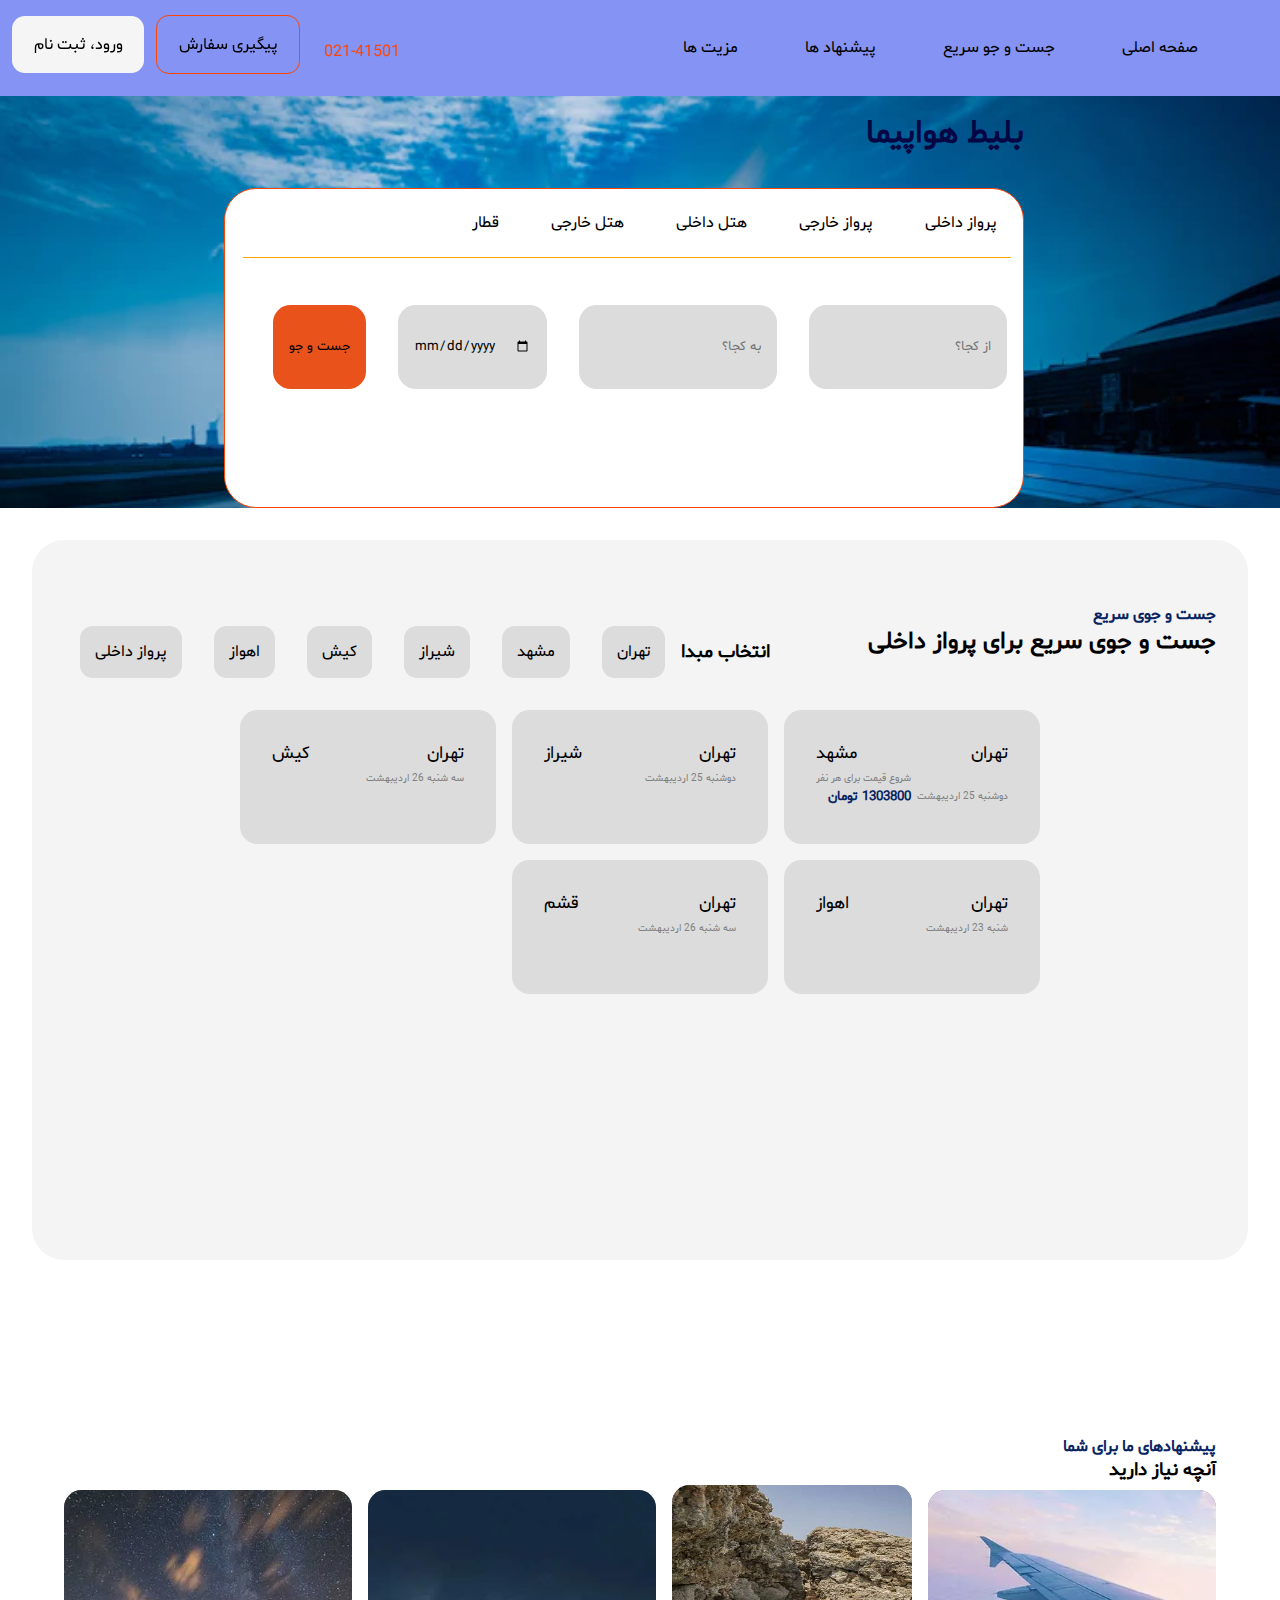
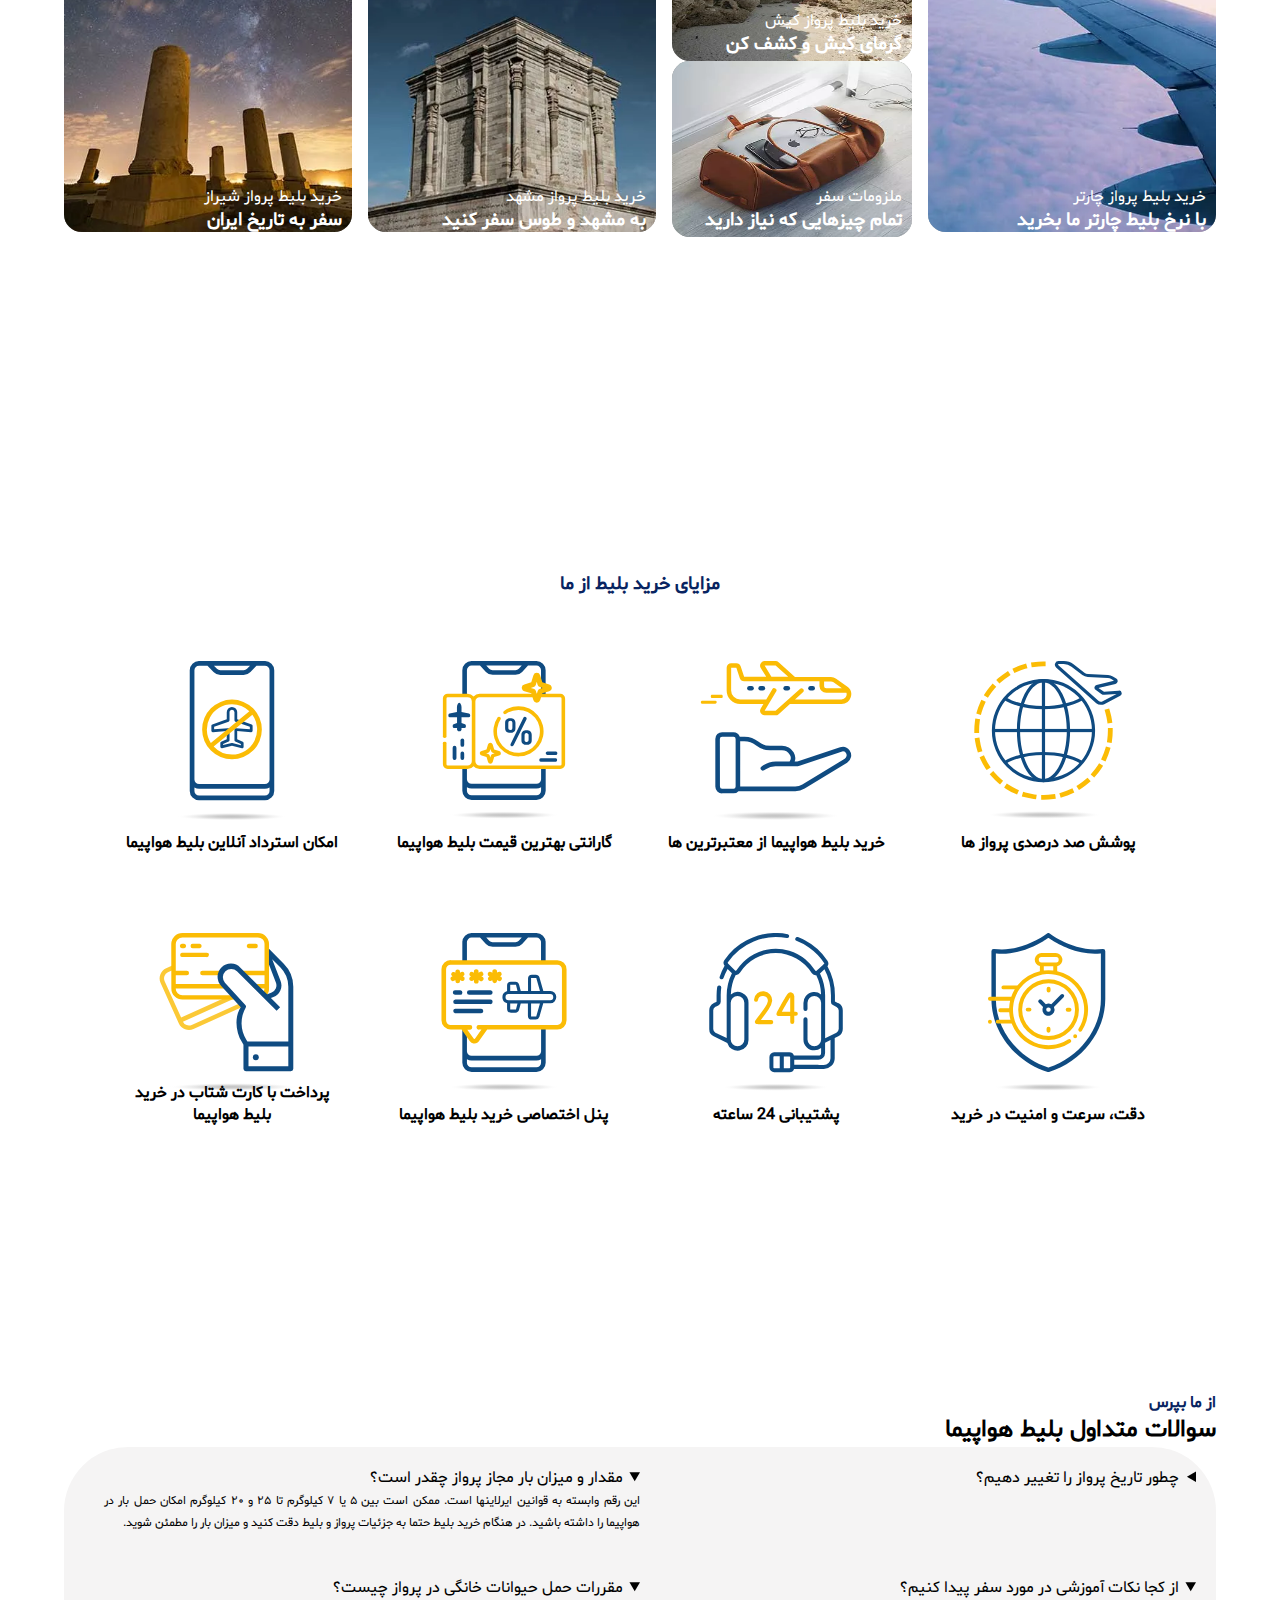
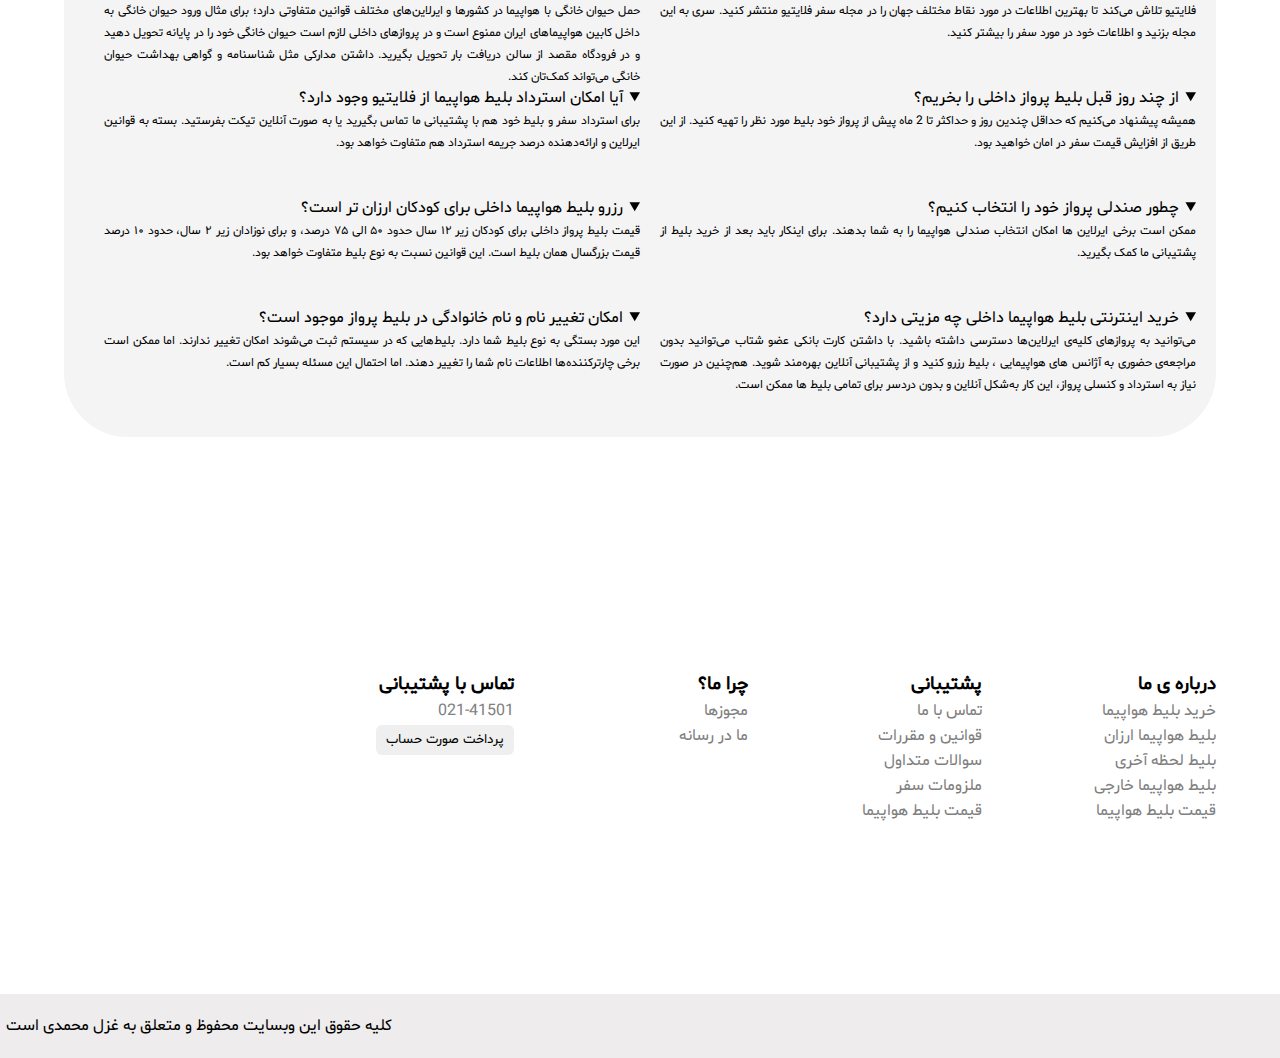
<file: index.html>
<!DOCTYPE html>
<html lang="fa-ir">
<head>
    <meta charset="UTF-8">
    <link rel="stylesheet" href="css/style.css">
    <meta name="viewport" content="width=device-width, initial-scale=1.0">
    <title>خرید بلیط</title>
</head>
<body>
    <header>
        <nav>
            <div class="background">
      <div class="box-menu">
            <div class="container-menu">
                <ul>
                    <li><a href="#">صفحه اصلی</a></li>
                    <li><a href="#Quick-search">جست و جو سریع</a></li>
                    <li><a href="#suggestion">پیشنهاد ها</a></li>
                    <li><a href="#advantage">مزیت ها</a></li>
                </ul>
            </div>
                    </div>
    <div class="form-input">
        <h1>بلیط هواپیما</h1>
        <div class="box-form">
             <div class="box-form-button"> 
                <div class="box-form-button-container">
                    <ul>
                        <div class="box-name-logo">
                            <li><a href="#">پرواز داخلی</a><i class="fab fa-airplan"></i></li></div>
                            <div class="box-name-logo">
                            <li><a href="#">پرواز خارجی</a><i class=""></i></li></div>
                            <div class="box-name-logo">
                            <li><a href="#">هتل داخلی </a><i class=""></i></li></div>
                            <div class="box-name-logo">
                            <li><a href="#"> هتل خارجی</a><i class=""></i></li></div>
                            <div class="box-name-logo">
                            <li><a href="#">قطار</a><i class=""></i></li></div>
                        </div>
                        </ul>  
                </div>
                <div class="line-box">
                </div>
                <div class="box-search">
                    <form action="" class="form-serch" style="font-family: shabnam;">
                        <input type="text" placeholder="از کجا؟" class="input-box-search">
                        <input type="text" placeholder="به کجا؟" class="input-box-search">
                        <input type="date" name="" id="" placeholder="تاریخ رفت"class="input-box-search" >
                        <input type="button" value="جست و جو" class="button-box-search">
                    </form>
                </div>
            </div>
        </div> 
    </div>
</nav>
</div>
    <div class="menu-information">
        <div class="item-login" ><a href="page/login.html" target="_blank">ورود، ثبت نام</a></div>
        <div class="item-peigiri"><a href="#">پیگیری سفارش</a></div>
        <div class="item-phone"><p>021-41501</p></div>
    </div>
    <section id="Quick-search">
        <div class="section-title">
         <h4>جست و جوی سریع</h4>
        </div>
        <div class="section-sub-titel">
           <div class="box-Quick-search-right">
               <h2>جست و جوی سریع برای پرواز داخلی</h2>
           </div>
            <div class="box-Quick-search-left">
               <div class="box-quick-link">
                  <h3>انتخاب مبدا</h3>
             </div>
               <div class="box-quick-link">
                 <a href="#">تهران</a>
             </div>
              <div class="box-quick-link">
              <a href="#">مشهد</a>
            </div>
              <div class="box-quick-link">
              <a href="#">شیراز</a>
             </div>
               <div class="box-quick-link">
             <a href="#">کیش</a>
               </div>
             <div class="box-quick-link">
                <a href="#">اهواز</a></div>
            <div class="box-quick-link">
               <a href="#">پرواز داخلی</a>
            </div>
     </div>
     </div>
     <div class="box-airplan-search">
         <div class="box-airplan-container">
             <div class="box-wrapper">
                 <div class="option-image">
                     <div class="option-image-top">
                         <span class="top-image">تهران</span>
                         <i class="airplanemode_active"></i>
                         <span class="top-image">مشهد</span>
                     </div>
                     <div class="option-image-bottom">
                         <div class="option-image-botoon-right">
                             <span class="text-gray">دوشنبه 25 اردیبهشت</span>
                         </div>
                         <div class="option-image-botoon-left">
                             <span class="text-gray">شروع قیمت برای هر نفر</span>
                             <h5>1303800 تومان</h5>
                         </div>
                     </div>
                 </div>
             </div>
             <div class="box-wrapper">
                 <div class="option-image">
                     <div class="option-image-top">
                         <span class="top-image">تهران</span>
                         <i class="airplanemode_active"></i>
                         <span class="top-image">شیراز</span>
                     </div>
                     <div class="option-image-bottom">
                         <div class="option-image-botoon-right">
                             <span class="text-gray">دوشنبه 25 اردیبهشت</span>
                         </div>
                     </div>
                 </div>
             </div>
             <div class="box-wrapper">
                 <div class="option-image">
                     <div class="option-image-top">
                         <span class="top-image">تهران</span>
                         <i class="airplanemode_active"></i>
                         <span class="top-image">کیش</span>
                     </div>
                     <div class="option-image-bottom">
                         <div class="option-image-botoon-right">
                             <span class="text-gray">سه شنبه 26 اردیبهشت</span>
                         </div>
                     </div>
                 </div>
             </div>
             <div class="box-wrapper">
                 <div class="option-image">
                     <div class="option-image-top">
                         <span class="top-image">تهران</span>
                         <i class="airplanemode_active"></i>
                         <span class="top-image">اهواز</span>
                     </div>
                     <div class="option-image-bottom">
                         <div class="option-image-botoon-right">
                             <span class="text-gray"> شنبه 23 اردیبهشت</span>
                         </div>
                     </div>
                 </div>
             </div>
             <div class="box-wrapper">
                 <div class="option-image">
                     <div class="option-image-top">
                         <span class="top-image">تهران</span>
                         <i class=""></i>
                         <span class="top-image">قشم</span>
                     </div>
                     <div class="option-image-bottom">
                         <div class="option-image-botoon-right">
                             <span class="text-gray">  سه شنبه 26 اردیبهشت</span>
                         </div>
                 </div>
                 </div>
             </div>
         </div>
     </div>
    </section>
             </div>
             <section id="suggestion">
                <div class="section-title">
                    <h4>پیشنهادهای ما برای شما</h4>
                   </div>
                   <div class="section-sub-titel">
                    <h3>آنچه نیاز دارید</h3>
                   </div>
                   <div class="suggestion-box">
                    <div class="seggestion-box-container">
                        <div class="segesstion-box-content">
                        <div class="seggestion-box-image">
                            <img src="image/chart-flight-banner.webp" alt="" class="suggestion-image image1">
                        </div>
                        <div class="seggestion-box-text">
                            <p> خرید بلیط پرواز چارتر </p>
                            <h3>با نرخ بلیط چارتر ما بخرید</h3>
                        </div>
                    </div>
                    <div class="box-seggestion-dubble-image">
                    <div class="segesstion-box-content">
                        <div class="seggestion-box-image">
                            <img src="image/kish-flight-banner.webp" alt="" class="suggestion-image image5">
                        </div>
                        <div class="seggestion-box-text">
                            <p> خرید بلیط پرواز کیش </p>
                            <h3> گرمای کیش و کشف کن </h3>
                        </div>
                    </div>
                    <div class="segesstion-box-content">
                        <div class="seggestion-box-image">
                           <a href="page/travel-essentials.html"><img src="image/travel-essentials-main.webp" alt="" class="suggestion-image image2"></a>
                        </div>
                        <div class="seggestion-box-text">
                            <p>ملزومات سفر </p>
                            <h3>تمام چیزهایی که نیاز دارید</h3>
                        </div>
                    </div>
                </div>
                    <div class="segesstion-box-content">
                        <div class="seggestion-box-image">
                            <img src="image/mashhad-flight-ticket-banner.webp" alt="" class="suggestion-image image3">
                        </div>
                        <div class="seggestion-box-text">
                            <p> خرید بلیط پرواز مشهد </p>
                            <h3>به مشهد و طوس سفر کنید</h3>
                        </div>
                    </div>
                    <div class="segesstion-box-content">
                        <div class="seggestion-box-image">
                            <img src="image/shiraz-flight-ticket-banner.webp" alt="" class="suggestion-image image4">
                        </div>
                        <div class="seggestion-box-text">
                            <p> خرید بلیط پرواز شیراز </p>
                            <h3>سفر به تاریخ ایران</h3>
                        </div>
                    </div>
                    </div>
                   </div>
                </section>
                <section id="advantage">
                    <div class="titel-advatage">
                <h3>مزایای خرید بلیط از ما</h3>
                </div>
                    <div class="advantage-container">
                     <div class="advantage-box">
                        <div class="box-advantage-content">
                        <div class="box-advantage-image">
                            <img src="image/all-flights.svg" alt="" srcset="" class="advantage-image">
                        </div>
                        <div class="box-advantage-text">
                            <h4>پوشش صد درصدی پرواز ها</h4>
                        </div>
                    </div>
                    <div class="box-advantage-content">
                        <div class="box-advantage-image">
                            <img src="image/airlines.svg" alt="" srcset="" class="advantage-image">
                        </div>
                        <div class="box-advantage-text">
                            <h4>خرید بلیط هواپیما از معتبرترین ها</h4>
                        </div>
                    </div>
                    <div class="box-advantage-content">
                        <div class="box-advantage-image">
                            <img src="image/cheap-flights.svg" alt="" class="advantage-image">
                        </div>
                        <div class="box-advantage-text">
                            <h4>گارانتی بهترین قیمت بلیط هواپیما</h4>
                        </div>
                    </div>
                    <div class="box-advantage-content">
                        <div class="box-advantage-image">
                            <img src="image/online-refund.svg" alt="" class="advantage-image">
                        </div>
                        <div class="box-advantage-text">
                            <h4>امکان استرداد آنلاین بلیط هواپیما</h4>
                        </div>
                    </div>
                    <div class="box-advantage-content">
                        <div class="box-advantage-image">
                            <img src="image/secyrity-speed.svg" alt=""  class="advantage-image">
                        </div>
                        <div class="box-advantage-text">
                            <h4>دقت، سرعت و امنیت در خرید </h4>
                        </div>
                    </div>
                    <div class="box-advantage-content">
                        <div class="box-advantage-image">
                            <img src="image/support-team.svg" alt=""  class="advantage-image">
                        </div>
                        <div class="box-advantage-text">
                            <h4>پشتیبانی 24 ساعته </h4>
                        </div>
                    </div>
                        <div class="box-advantage-content">
                        <div class="box-advantage-image">
                            <img src="image/ticket.svg" alt=""  class="advantage-image">
                        </div>
                        <div class="box-advantage-text">
                            <h4>پنل اختصاصی خرید بلیط هواپیما</h4>
                        </div>
                        </div>
                        <div class="box-advantage-content">
                        <div class="box-advantage-image">
                            <img src="image/credit-card.svg" alt="" class="advantage-image">
                        </div>
                        <div class="box-advantage-text">
                            <h4> پرداخت با کارت شتاب در خرید بلیط هواپیما</h4>
                        </div>
                        </div>
                     </div>
                    </div>
                 </section>
                 <section id="ask">
                    <div class="section-title">
                        <h4>از ما بپرس</h4>
                       </div>
                       <div class="section-sub-titel">
                          <div class="box-Quick-search-right">
                              <h2>سوالات متداول بلیط هواپیما</h2>
                          </div>
                       </div>
                       <div class="box-section-ask">
                        <div class="content-box-ask">
                            <div class="box-ask">
                                <details> <summary>چطور تاریخ پرواز را تغییر دهیم؟</summary>
                                    <span>برای تغییر تاریخ بلیط سفر خود واحد حساب کاربری در فلایتیو شوید و با انتخاب بلیط مورد نظر، از پشتیبانی ۲۴ ساعته فلایتیو کمک بگیرید.</span></details>
                        
                    </div>
                    <div class="box-ask">
                        <details open>
                            <summary>مقدار و میزان بار مجاز پرواز چقدر است؟</summary>
                        <span>این رقم وابسته به قوانین ایرلاینها است. ممکن است بین ۵ یا ۷ کیلوگرم تا ۲۵ و ۲۰ کیلوگرم امکان حمل بار در هواپیما را داشته باشید. در هنگام خرید بلیط حتما به جزئیات پرواز و بلیط دقت کنید و میزان بار را مطمئن شوید.</span>               
                        </details>
                            
                       </div>
                       <div class="box-ask">
                        <details open>
                        <summary>از کجا نکات آموزشی در مورد سفر پیدا کنیم؟
                        </summary>
                       <span>فلایتیو تلاش می‌کند تا بهترین اطلاعات در مورد نقاط مختلف جهان را در مجله‌ سفر فلایتیو منتشر کنید. سری به این مجله بزنید و اطلاعات خود در مورد سفر را بیشتر کنید.</span>
                      </div>
                    </details>
                      <div class="box-ask">
                        <details open>
                        <summary>مقررات حمل حیوانات خانگی در پرواز چیست؟
                        </summary>
                 <span>حمل حیوان خانگی با هواپیما در کشورها و ایرلاین‌های مختلف قوانین متفاوتی دارد؛ برای مثال ورود حیوان خانگی به داخل کابین هواپیماهای ایران ممنوع است و در پروازهای داخلی لازم است حیوان خانگی خود را در پایانه تحویل دهید و در فرودگاه مقصد از سالن دریافت بار تحویل بگیرید. داشتن مدارکی مثل شناسنامه و گواهی بهداشت حیوان خانگی می‌تواند کمک‌تان کند.</span>
                      </div>
                    </details>
                 <div class="box-ask" >
                    <details open>
                    <summary>از چند روز قبل بلیط پرواز داخلی را بخریم؟</summary>
             <span>همیشه پیشنهاد می‌کنیم که حداقل چندین روز و حداکثر تا 2 ماه پیش از پرواز خود بلیط مورد نظر را تهیه کنید. از این طریق از افزایش قیمت سفر در امان خواهید بود.</span>
            </details>
            </div>
             <div class="box-ask">
                <details open>
                <summary>آیا امکان استرداد بلیط هواپیما از فلایتیو وجود دارد؟
                </summary>
         <span>برای استرداد سفر و بلیط خود هم با پشتیبانی ما تماس بگیرید یا به صورت آنلاین تیکت بفرستید. بسته به قوانین ایرلاین و ارائه‌دهنده درصد جریمه استرداد هم متفاوت خواهد بود.</span>
        </details>     
        </div>
         <div class="box-ask">
            <details open> 
                <summary>چطور صندلی پرواز خود را انتخاب کنیم؟
                </summary>
         <span>ممکن است برخی ایرلاین ها امکان انتخاب صندلی هواپیما را به شما بدهند. برای اینکار باید بعد از خرید بلیط از پشتیبانی ما کمک بگیرید.</span>
             </div>
            </details>
            
     <div class="box-ask">
        <details open>
            <summary>رزرو بلیط هواپیما داخلی برای کودکان ارزان تر است؟</summary>
 <span>قیمت بلیط پرواز داخلی برای کودکان زیر ۱۲ سال حدود ۵۰ الی ۷۵ درصد، و برای نوزادان زیر ۲ سال، حدود ۱۰ درصد قیمت بزرگسال همان بلیط است. این قوانین نسبت به نوع بلیط متفاوت خواهد بود.</span>
     </div>
        </details>
        
 <div class="box-ask">
    <details open>
        <summary>خرید اینترنتی بلیط هواپیما داخلی چه مزیتی دارد؟
        </summary>
    <span>می‌توانید به پروازهای کلیه‌ی ایرلاین‌ها دسترسی داشته باشید. با داشتن کارت بانکی عضو شتاب می‌توانید بدون مراجعه‌ی حضوری به آژانس های هواپیمایی ، بلیط رزرو کنید و از پشتیبانی آنلاین بهره‌مند شوید. هم‌چنین در صورت نیاز به استرداد و کنسلی پرواز، این کار به‌شکل آنلاین و بدون دردسر برای تمامی بلیط ها ممکن است.</span>
     </div>
    </details>
<div class="box-ask">
    <details open> 
    <summary>امکان تغییر نام و نام خانوادگی در بلیط پرواز موجود است؟
    </summary>
<span>این مورد بستگی به نوع بلیط شما دارد. بلیط‌هایی که در سیستم ثبت می‌شوند امکان تغییر ندارند. اما ممکن است برخی چارتر‌کننده‌ها اطلاعات نام شما را تغییر دهند. اما احتمال این مسئله بسیار کم است.</span> 
</details>
</div>


  </div>
                       </div>
                 </section>
                 <footer id="footer">
                    <div class="footer-box">
                        <div class="box-container-footer">
                            <div class="box-content-footer">
                            <ul>
                           <li> <h3>درباره ی ما</h3></li>
                         <li><a href="#">خرید بلیط هواپیما</a></li>
                        <li><a href="#">بلیط هواپیما ارزان  </a></li> 
                          <li><a href="#">  بلیط لحظه آخری</a></li>
                         <li><a href="#"> بلیط هواپیما خارجی  </a></li>
                         <li><a href="#"> قیمت بلیط هواپیما </a></li>
                        </ul>
                        </div>
                        <div class="box-content-footer">
                            <ul>
                            <li><h3> پشتیبانی </h3></li>
                          <li><a href="#"> تماس با ما</a></li>
                         <li> <a href="#"> قوانین و مقررات  </a></li>
                          <li><a href="#"> سوالات متداول </a></li>
                          <li><a href="#"> ملزومات سفر</a></li>
                         <li><a href="#"> قیمت بلیط هواپیما </a></li>
                        </ul>
                        </div>
                        <div class="box-content-footer">
                            <ul>
                           <li><h3> چرا ما؟ </h3></li>
                         <li><a href="#">مجوزها</a></li>
                         <li><a href="#">ما در رسانه</a></li> 
                        </ul>
                    </div>
                    <div class="box-content-footer">
                        <ul>
                      <li><h3>تماس با پشتیبانی </h3></li>
                     <li><a href="#">021-41501</a></li>
                      <li><a href="#"><input type="submit" value="پرداخت صورت حساب"></a></li>
                    </ul>
                    </div>
                    </div>
                 </footer>
                 <div class="copy-right">
                    <p>کلیه حقوق این وبسایت محفوظ و متعلق به غزل محمدی است </p>
                 </div>
</body>
</html>
</file>
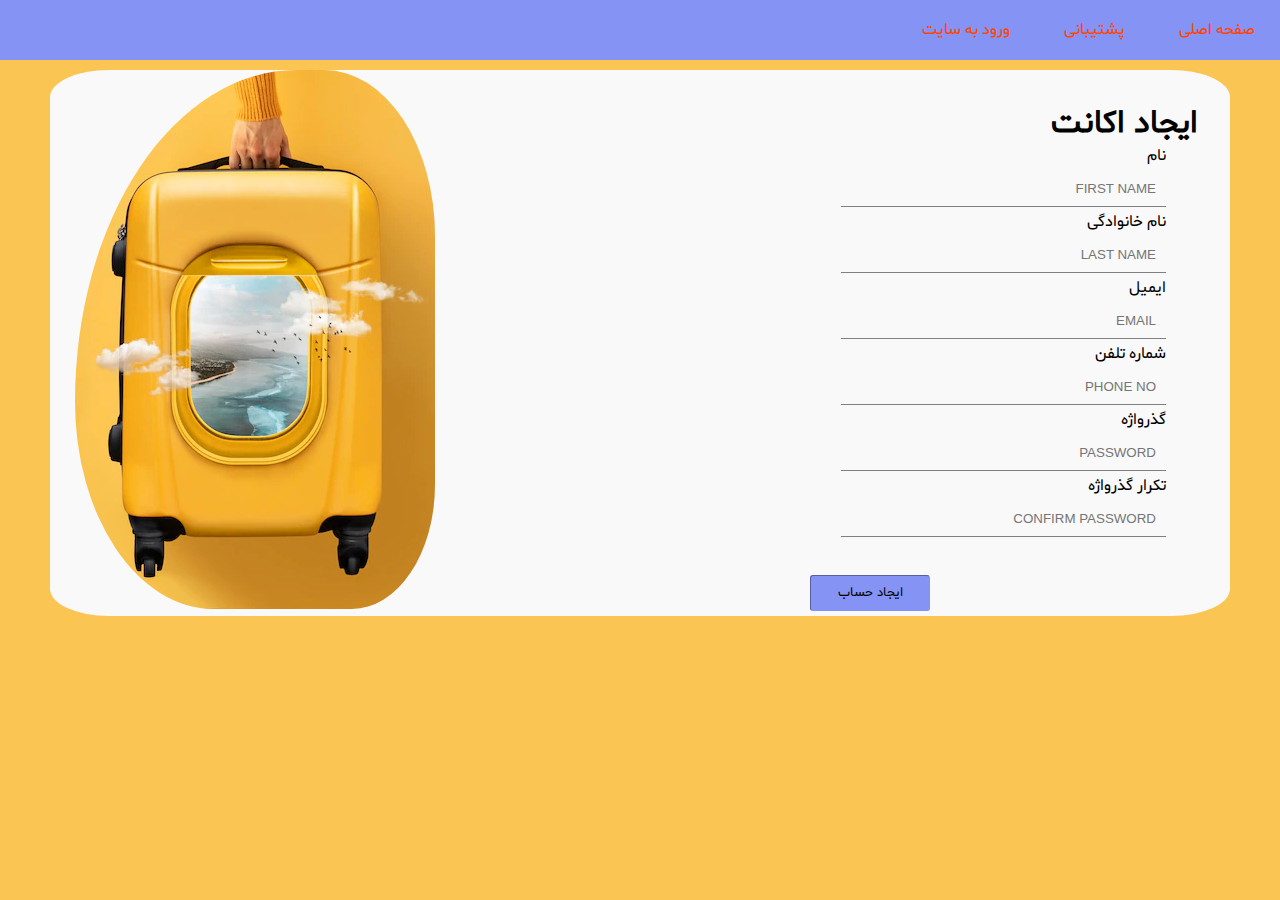
<file: page/create-accunt.html>
<!DOCTYPE html>
<html lang="en">
<head>
    <meta charset="UTF-8">
    <meta http-equiv="X-UA-Compatible" content="IE=edge">
    <meta name="viewport" content="width=device-width, initial-scale=1.0">
    <link rel="stylesheet" href="../css/creat-accunt.css">
    <script type="text/javascript" src="../css/java.js"></script>
    <title>ایجاد حساب کاربری</title>
</head>
<body>
    <header>
        <nav id="navigation">
             <ul>
                <li><a href="../index.html">صفحه اصلی</a></li>
                <li><a href="#">پشتیبانی</a></li>
                <li><a href="../page/login.html">ورود به سایت</a></li>
             </ul>
        </nav>
    </header>
        <section class="container">
            <h1>ایجاد اکانت</h1>
           <div class="box-create">
          
            <form action="#" class="flex-input">
            <label for="name">نام</label>
             <input type="text" id="name" placeholder="FIRST NAME">
             <label for="L-name">نام خانوادگی</label>
             <input type="text" name="" id=" L-name" placeholder="LAST NAME">
             <label for="email">ایمیل</label>
             <input type="email" name="" id="email" placeholder="EMAIL">
             <label for="phone">شماره تلفن</label>
             <input type="text" name="" id="phone" placeholder="PHONE NO">
             <label for="pass">گذرواژه</label>
             <input type="password" name="" id="pass" placeholder="PASSWORD">
             <label for="password">تکرار گذرواژه</label>
             <input type="password" name="" id="password" placeholder="CONFIRM PASSWORD">
            
            </form>
            <button type="submit" value="" onclick="check()">ایجاد حساب</button>
           </div>
           <div class="box-image">
            <img src="../image/beautiful-collage-travel-concept_23-2149232169.webp" alt="">
           </div>
        </section>
    <script src="../css/java.js"></script>
</body>
</html>
</file>
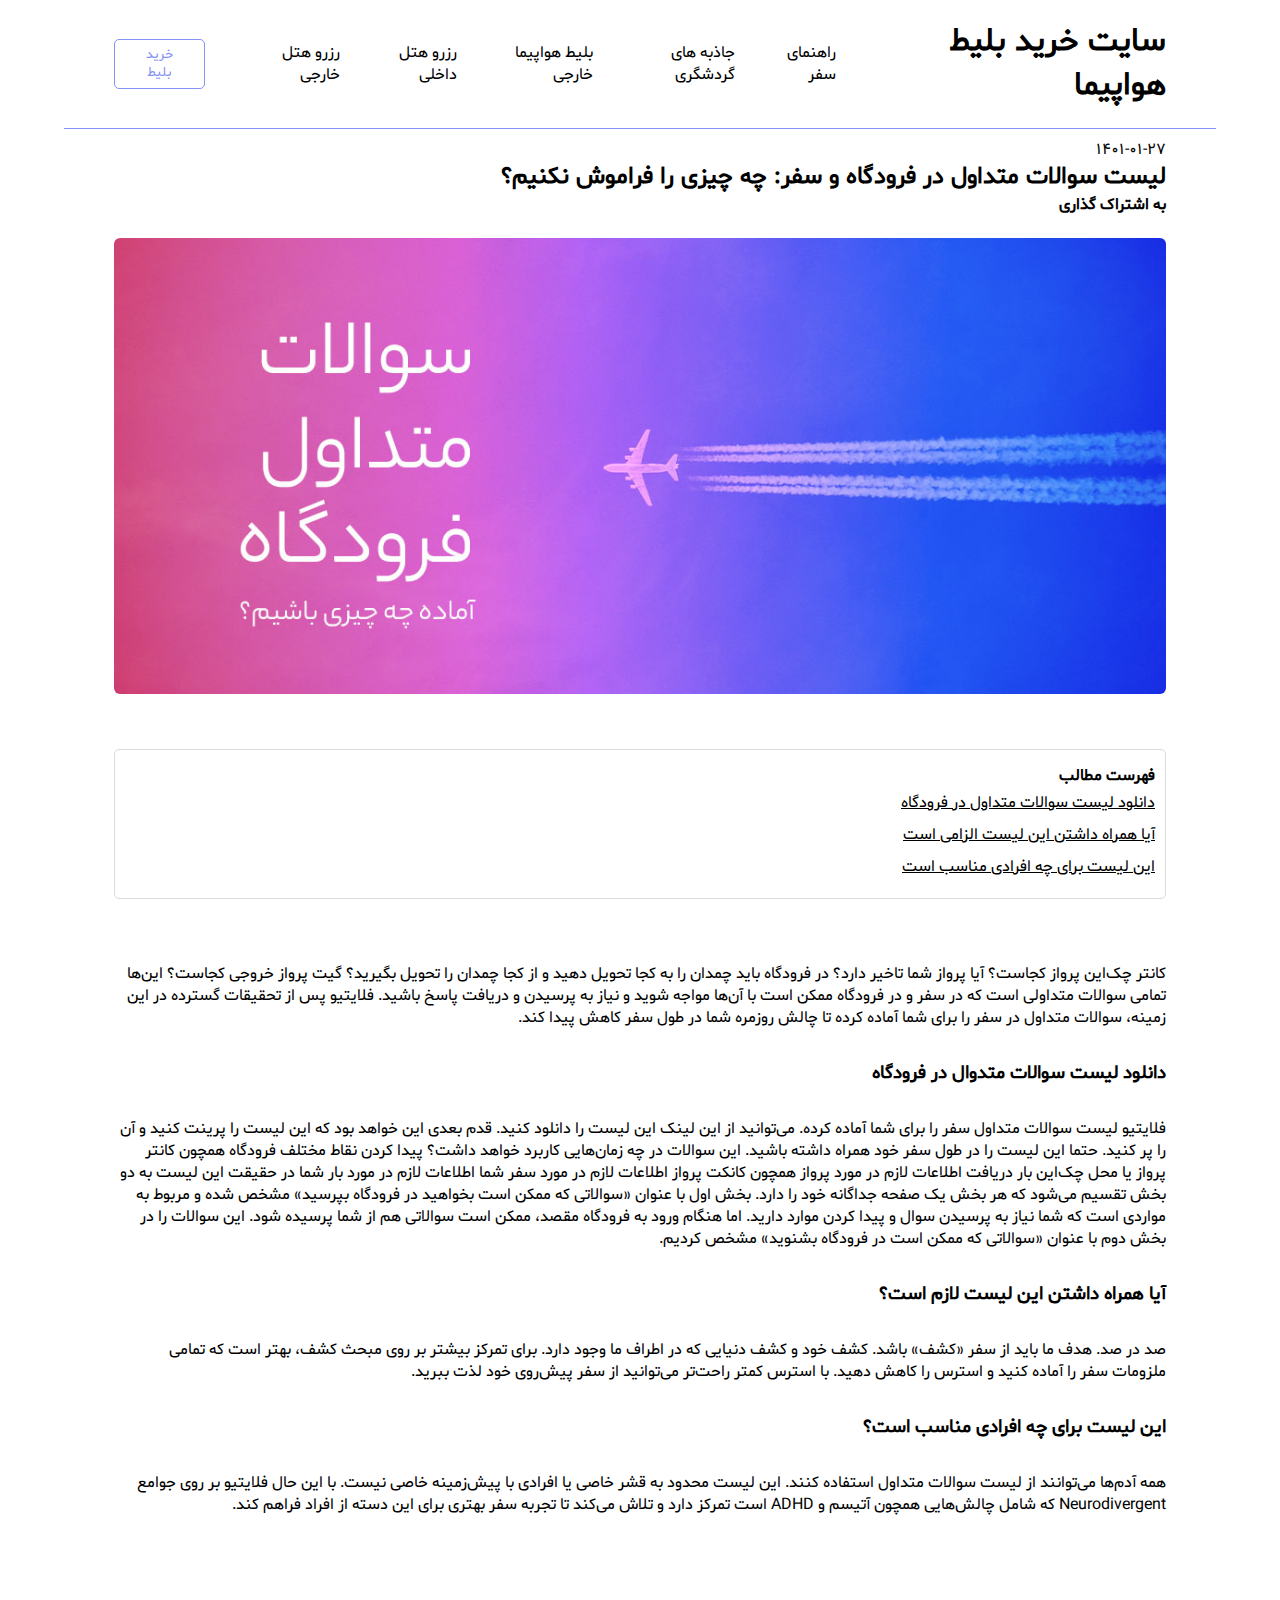
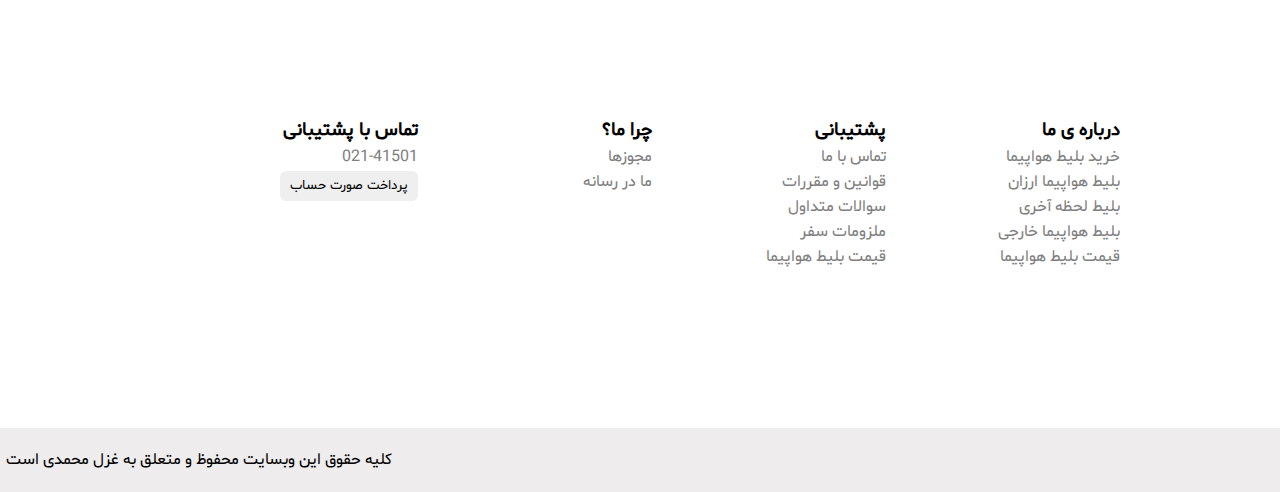
<file: page/frequent-question-in-airport-list.html>
<!DOCTYPE html>
<html lang="en">
<head>
    <title>لیست سوالات متداول در فرودگاه</title>
    <link rel="stylesheet" href="../css/frequent-question-in-airport-list.css">
    <!-- <script
     src="https://kit.fontawesome.com/6c1bd69c45.js"
    crossorigin="anonymous"
  ></script>  -->
</head>
<body>
    <header>
        <nav>
            <h1>سایت خرید بلیط هواپیما</h1>
            <ul>
                <li><a href="#">راهنمای سفر</a></li>
                <li><a href="#">جاذبه های گردشگری</a></li>
                <li><a href="#">بلیط هواپیما خارجی</a></li>
                <li><a href="#"> رزرو هتل داخلی </a></li>
                <li><a href="#">رزرو هتل خارجی</a></li>
            </ul>
            <button type="submit">خرید بلیط</button>
        </nav>
    </header>
    <section>
        <p>۱۴۰۱-۰۱-۲۷</p>
        <h2>لیست سوالات متداول در فرودگاه و سفر: چه چیزی را فراموش نکنیم؟</h2>
        <h4>به اشتراک گذاری</h4>
        <div class="icon">
            <ul>
                <li><a href="#"><i class="fa fa-instagram"></i></a></li>
                <li><a href="#"><i class="fa fa-telegram"></i></a></li>
                <li><a href="#"><i class="fa fa-linkedin"></i></a></li>
                <li><a href="#"><i class="fa fa-facebook"></i></a></li>
            </ul>
        </div>
        <img src="../image/airport-faq-blog.jpg" alt="">
        <div class="box-one">
        <h4>فهرست مطالب</h4>
        <ul>
            <li><a href="">دانلود لیست سوالات متداول در فرودگاه</a></li>
            <li><a href="">آیا همراه داشتن این لیست الزامی است</a></li>
            <li><a href="">این لیست برای چه افرادی مناسب است</a></li>
        </ul>
    </div>
    <span>
        کانتر چک‌این پرواز کجاست؟ آیا پرواز شما تاخیر دارد؟ در فرودگاه باید چمدان را به کجا تحویل دهید و از کجا چمدان را تحویل بگیرید؟ گیت پرواز خروجی کجاست؟ این‌ها تمامی سوالات متداولی است که در سفر و در فرودگاه ممکن است با آن‌ها مواجه شوید و نیاز به پرسیدن و دریافت پاسخ باشید. فلایتیو پس از تحقیقات گسترده در این زمینه، سوالات متداول در سفر را برای شما آماده کرده تا چالش روزمره شما در طول سفر کاهش پیدا کند.
    </span>
    <h3>دانلود لیست سوالات متدوال در فرودگاه</h3>
    <span>فلایتیو لیست سوالات متداول سفر را برای شما آماده کرده. می‌توانید از این لینک این لیست را دانلود کنید. قدم بعدی این خواهد بود که این لیست را پرینت کنید و آن را پر کنید. حتما این لیست را در طول سفر خود همراه داشته باشید. این سوالات در چه زمان‌هایی کاربرد خواهد داشت؟

        پیدا کردن نقاط مختلف فرودگاه همچون کانتر پرواز یا محل چک‌این بار
        دریافت اطلاعات لازم در مورد پرواز همچون کانکت پرواز
        اطلاعات لازم در مورد سفر شما
        اطلاعات لازم در مورد بار شما
        در حقیقت این لیست به دو بخش تقسیم می‌شود که هر بخش یک صفحه جداگانه خود را دارد. بخش اول با عنوان «سوالاتی که ممکن است بخواهید در فرودگاه بپرسید» مشخص شده و مربوط به مواردی است که شما نیاز به پرسیدن سوال و پیدا کردن موارد دارید. اما هنگام ورود به فرودگاه مقصد، ممکن است سوالاتی هم از شما پرسیده شود. این سوالات را در بخش دوم با عنوان «سوالاتی که ممکن است در فرودگاه بشنوید» مشخص کردیم.</span>
        <h3>آیا همراه داشتن این لیست لازم است؟</h3>
        <span>صد در صد. هدف ما باید از سفر «کشف» باشد. کشف خود و کشف دنیایی که در اطراف ما وجود دارد. برای تمرکز بیشتر بر روی مبحث کشف، بهتر است که تمامی ملزومات سفر را آماده کنید و استرس را کاهش دهید. با استرس کمتر راحت‌تر می‌توانید از سفر پیش‌روی خود لذت ببرید.</span>
        <h3>این لیست برای چه افرادی مناسب است؟</h3>
        <span>همه آدم‌ها می‌توانند از لیست سوالات متداول استفاده کنند. این لیست محدود به قشر خاصی یا افرادی با پیش‌زمینه خاصی نیست. با این حال فلایتیو بر روی جوامع Neurodivergent که شامل چالش‌هایی همچون آتیسم و ADHD است تمرکز دارد و تلاش می‌کند تا تجربه سفر بهتری برای این دسته از افراد فراهم کند.</span>
    </section>
    <footer id="footer">
        <div class="footer-box">
            <div class="box-container-footer">
                <div class="box-content-footer">
                <ul>
               <li> <h3>درباره ی ما</h3></li>
             <li><a href="#">خرید بلیط هواپیما</a></li>
            <li><a href="#">بلیط هواپیما ارزان  </a></li> 
              <li><a href="#">  بلیط لحظه آخری</a></li>
             <li><a href="#"> بلیط هواپیما خارجی  </a></li>
             <li><a href="#"> قیمت بلیط هواپیما </a></li>
            </ul>
            </div>
            <div class="box-content-footer">
                <ul>
                <li><h3> پشتیبانی </h3></li>
              <li><a href="#"> تماس با ما</a></li>
             <li> <a href="#"> قوانین و مقررات  </a></li>
              <li><a href="#"> سوالات متداول </a></li>
              <li><a href="#"> ملزومات سفر</a></li>
             <li><a href="#"> قیمت بلیط هواپیما </a></li>
            </ul>
            </div>
            <div class="box-content-footer">
                <ul>
               <li><h3> چرا ما؟ </h3></li>
             <li><a href="#">مجوزها</a></li>
             <li><a href="#">ما در رسانه</a></li> 
            </ul>
        </div>
        <div class="box-content-footer">
            <ul>
          <li><h3>تماس با پشتیبانی </h3></li>
         <li><a href="#">021-41501</a></li>
          <li><a href="#"><input type="submit" value="پرداخت صورت حساب"></a></li>
        </ul>
        </div>
        </div>
     </footer>
     <div class="copy-right">
        <p>کلیه حقوق این وبسایت محفوظ و متعلق به غزل محمدی است </p>
     </div>
</body>
</html>
</file>
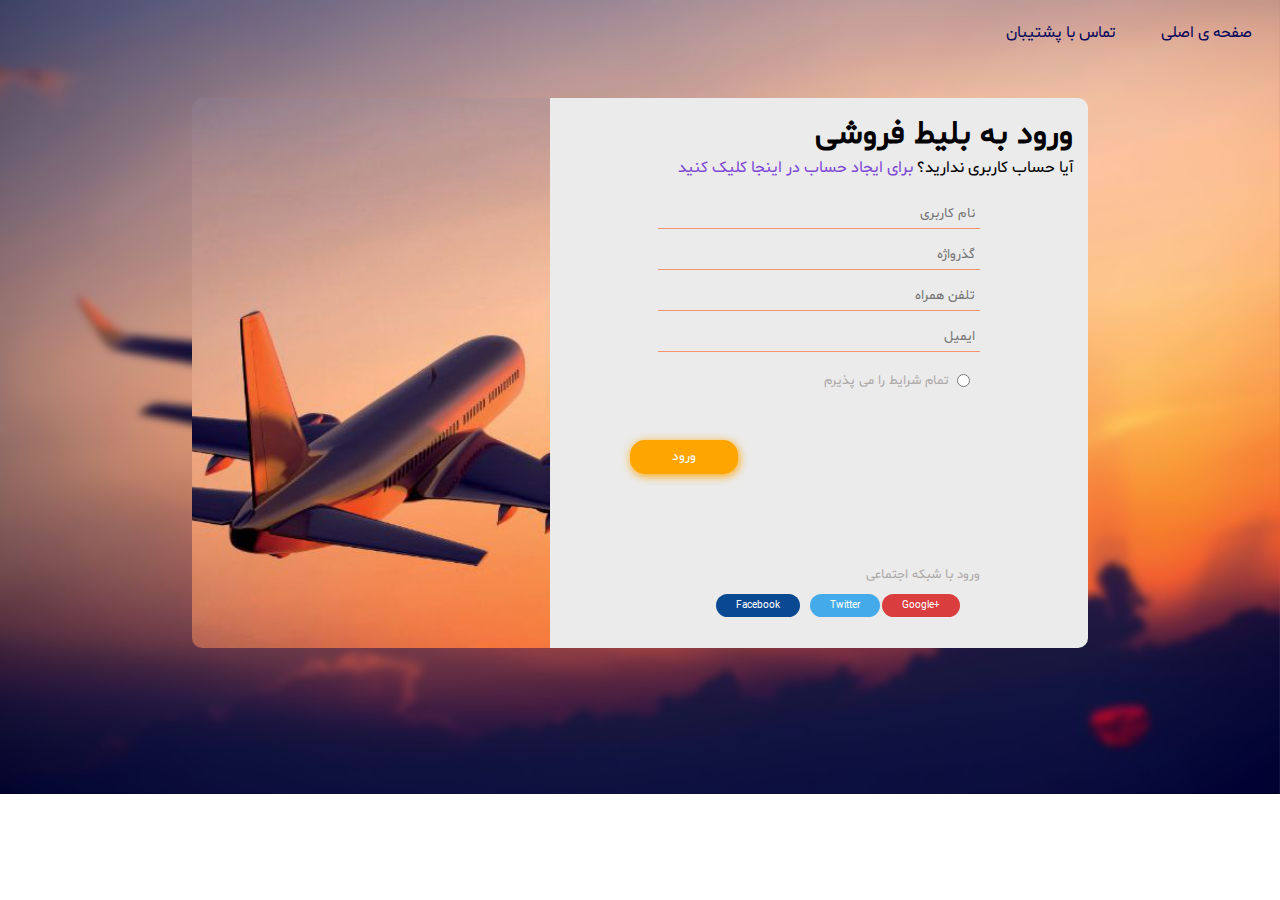
<file: page/login.html>
<!DOCTYPE html>
<html lang="en">
<head>
    <title>ورود به سایت/ثبت نام</title>
    <link rel="stylesheet" href="../css/style-login.css">
</head>
<body>
    <!-- header-login -->
   <header>
    <nav>
        <div class="box">
        <ul>
            <li><a href="../index.html">صفحه ی اصلی</a></li>
            <li><a href="#">تماس با پشتیبان</a></li>
        </ul>
    </div>
    </nav>
   </header>
<!-- body login -->
   <section class= "container-main">
    <div class="box-login">
        <div class="box-content">
            <!-- divistion text -->
            <div class="box-top-content">
            <h1>ورود به بلیط فروشی </h1>
            <span>آیا حساب کاربری ندارید؟ <a href="create-accunt.html" target="_blank">برای ایجاد حساب در اینجا کلیک کنید</a></span>
        </div>
        <!-- divition-login -->
    <div class="box-botton-content">
        <form action="#" method="post" class="form-login">
            <input type="text" name="user-name" id="name" placeholder="نام کاربری">
            <input type="password" name="" id="pass" placeholder="گذرواژه">
            <input type="text" name="phone" id="phone" placeholder="تلفن همراه">
            <input type="email" id="email" placeholder="ایمیل">
        </form>
        <form class="form-radio">
            <input type="radio" name="gender" id="terms">
            <label for="terms">تمام شرایط را می پذیرم</label>
        </form>
        <button type="submit" class="btn-sub"><a href="#">ورود</a></button>
    </div>
    <div class="box-login-bottem">
        <div class="box-login-bottem-text">
        <span>ورود با شبکه اجتماعی</span>
       <div class="box-social">

               <div class="icon-box">
                <button class="btn-icon red">
                <a href="https://www.Google.com">+Google</a>
                <!-- <img src="../image/G+.jpg" alt=""> -->
                </button>
               </div>


                <div class="icon-box">
                    <button class="btn-icon blue">
                    <a href="https://www.twitter.com">Twitter</a>
                    </button>
                </div>

               <div class="icon-box">
                <button class="btn-icon dark-blue">
                <a href="https://www.facebook.com">Facebook</a>
                </button>
             </div>
           </div>
        </div>
    </div>
    </div>
    </div>
    </div>
    </div>
    <!-- divistion image -->
    <div class="box-image-login">
        <!-- <h1>Hello Travel</h1> -->
    </div>
   
</div>

   </section>
</body>
</html>
</file>
<file: css/style.css>
html{
    box-sizing: border-box;
    scroll-behavior: smooth;
}
body{
    font-family: "shabnam",tahoma;
    /* direction: rtl; */
}
*{
    padding: 0;
    margin: 0;
    box-sizing: border-box;
}

@font-face {
    font-family: shabnam;
    src: url("../font/Shabnam-Bold.eot");
    src: url("../font/Shabnam.eot");
    src: url("../font/Shabnam-Bold.ttf") format("truetype");
    src: url("../font/Shabnam.woff") format("woff");
}
.box-menu{
  position: fixed;
  height: 7rem;
  top:0;
  right: 0;
  left: 0;
  bottom: 0;   
  z-index: 1000;
}
.container-menu{
  display: flex;
  align-items: center;
  background-color: #8493f4;
  height: 6rem;
  direction: rtl;
  padding: 0 4rem;
}
.container-menu ul{
  list-style: none;
  display: flex;
  align-items: center;
}
.container-menu ul li a{
  display: inline-block;
  color:black;
text-decoration: none;
margin-left: 2rem;
padding: 1.1rem;
border-radius: 5% 10% 5% 10%;
transition: all .2s ease-in-out;
}
.container-menu ul li a:hover{
  background-color: #e78f1c;
}
footer{
  height: 50vh;
  margin: 1rem 4rem;
  direction: rtl;
  padding: 9rem 0;
}
section{
  height: 80vh;
  margin: 1rem 4rem;
  direction: rtl;
  padding: 9rem 0;
}
.menu{
    position: fixed;
    top: 0;
    right: 0;
    left: 0;
    bottom: 0;
    z-index: 100;
    
}
.menu-navigation-list ul{
    display: flex;
   list-style: none;
   align-items: center;
   line-height: 6rem;
   direction: rtl;
   margin-right: 7rem;
   padding: 0 4rem;
}
.menu-information{
    display: flex;
    align-items: center;
    position: absolute;
    top:0;
    left: 0;
    z-index:1001 ;
}
.menu-information a{
    display: inline-block;
    text-decoration: none;
    color: black;
    padding: 1.1rem;
    margin: 0 4px;
    border-radius: 5rem;
    direction: rtl;
} 
.menu-information *{
    margin-left: .75rem;
   margin-top: 15px;
}
.menu-information p{
  color: orangered;
  line-height: 6px;
}
.item-login{
background-color: whitesmoke;
    border-radius: .80rem;
    transition: all .2s ease-in;
}
.item-peigiri{
    border:1px solid orangered;
    border-radius: .80rem;
    transition: all .2s ease-in;
}
  .item-login:hover{
    background-color: #e78f1c;
    color: white;
  }
  .item-peigiri:hover{
    background-color: orangered;
    border: none;
  }
  .item-phone{
    color: white;
  }
  .menu-navigation-list li a:hover{
border-top: 2px solid white;
  }
  .form-input{
    direction: rtl;
    height: 50%;
    padding: 0 20%;
}
  .form-input h1{
    color:rgb(6, 6, 69);
    font-size: 2rem;
    padding-top: 7rem;
  }
.box-form{
  margin-top: 2rem;
    height: 20rem;
    width: 50rem;
    background-color: rgb(255, 255, 255);
    border: 1px solid orangered;
    border-radius: 2rem;
    position: relative;
}
/* .box-form-button{
     display: grid;
    grid-template-columns: repeat(5,1fr);
    grid-template-rows: repeat(1,1fr);
    gap:2rem; 
} */
.box-form-button-container ul{
  display: flex;
  list-style: none;
}
.box-form-button-container ul li a{
  text-decoration: none;
  display: inline-block;
   margin:10px;
   padding: .80rem 1rem;
   color: black;
   border-radius: 1.1rem;
   transition: all .2s ease-out;
}
.line-box{
width: 48rem;
height: .01rem;
background-color: orange;
margin: 0 12px;
}
.box-form-button-container ul li a:hover{
  background-color: #8493f4;
  color: #f49213;
}
.box-search{
  display: flex;
  flex-direction: row;
  align-items: center; 
  justify-content:center;
  flex-grow: 1;
}
.form-serch{
  display: flex;
  flex-direction: row;
  margin:2rem 1rem;
  padding: 1rem;
}
.form-serch *{
  margin-left: 2rem;
  padding: 1rem;
  border: none;
  border-radius: 1.1rem;
  outline: none;
  padding: 2rem 1rem;
}
.input-box-search{
  background-color:gainsboro;
  transition: all .1s linear;
}
.form-serch .input-box-search:hover{
  box-shadow: 2px 1px 27px rgb(208, 208, 208);
  background-color: rgb(238, 236, 236);
}
.button-box-search{
  background-color: rgb(234, 82, 27);
  transition: all .2s linear;
}
.button-box-search:hover{
  background-color: #e78f1c;
box-shadow:2px 1px 27px rgb(234, 82, 27) ;
}
.header-main::after{
  content: "";
  /* background-color: antiquewhite;
  position: absolute;
  top: 0;
  left: 0;
  right: 0;
  bottom: 0;  */
}
.section-title{
  color: #082461;
}
.section-sub-titel{
  direction: rtl;
  display: flex;
  justify-content: space-between;
}
.Quick-search{
  border: 1px solid #8493f4;
}
.box-Quick-search-left{
  display: flex;
  align-items: center;
  direction: rtl;
  flex-direction: row;
}
.box-quick-link a{
  text-decoration: none;
  display: inline-block;
  margin: 0 1rem;
  background-color: gainsboro;
  color: black;
  border-radius: .80rem;
  padding: 15px ;
  transition: all .2s ease-in;
}
.box-quick-link a:hover{
background-color: #082461;
 box-shadow: 2px 1px 27px rgb(208, 208, 208);
color: #e78f1c;
}
 .box-airplan-search{
  margin-bottom: 0;
  padding: 0;
margin-top: 2rem;
display: flex;
align-items: center;
flex-grow: 1;
justify-content: center;
}
.box-airplan-container{
  display: grid;
  gap: 1rem;
  grid-template-columns: repeat(3,1fr);
  grid-template-rows: repeat(2,1fr);
}
.option-image{
  padding: 2rem;
  width: 100%;
  height: 100%;
  background-color: gainsboro;
  border-radius: 1.1rem;
}
.option-image-top{
  display: flex;
  align-items: center;
  justify-content:space-between;
  padding-top:0;
}
.top-image{
  font-size: 1.1rem;
  font-weight: 500;
}
.option-image-bottom{
  display: flex;
align-items:flex-end;
justify-content: space-between;
margin-bottom: 6px ;

}
.option-image-bottom .text-gray{
  color: gray;
  font-size: .60rem;
}
.option-image-bottom h5{
  color: #082461;
}
.option-image-botoon-right{
padding-left:6px;
}
.option-image:hover{
  box-shadow: 2px 1px 27px rgb(208, 208, 208);
  background-color: rgb(238, 236, 236);
}
.section-title>a{
  text-decoration: none;
  display: inline-block;
   margin:10px;
   padding: .80rem 1rem;
   color: black;
   border-radius: 1.1rem;
   transition: all .2s ease-out;
}
.section-title>a:visited{
  color: #082461;
}
.section-title>a:hover{
  background-color: #e78f1c;
}
.section-sub-titel>h3{
  margin-bottom: 2px;
}
.suggestion-box{
  display: flex;
  align-items: center;
  justify-content: center;
  flex-grow: 1;
}
.seggestion-box-container{
  display: grid;
  grid-template-rows: repeat(3,1fr);
  vertical-align: middle;
  grid-template-areas: "pic1 pic2 pic3 pic4"
                       "pic1 pic2 pic5 pic4";
  gap: 1rem;
}
.suggestion-image{
  height: 100%;
  width: 100%; 
  vertical-align: middle;
  border-radius: 1.1rem;
  transition: all .5s ease-in-out;
  box-shadow: inset 4px 29px 64px 10px rgba(0,0,0,0.5);
}
.image1{
  grid-area: pic1;
}
.image2{
  grid-area: pic2;
  height:11rem ;
  width: 15rem;
}
.image3{
  grid-area: pic3;
}
.image4{
  grid-area: pic4;
}
.image5{
  grid-area: pic5;
  height:11rem ;
  width: 15rem;
}
.segesstion-box-content{
  display: flex;
  align-items: center;
  position: relative;
  overflow: hidden;
}
.seggestion-box-text{
  color: white;
  direction: rtl;
  position: absolute;
  bottom: 0;
  right: 0;
  padding: .25rem .60rem;
}
.segesstion-box-image{
vertical-align: middle;
}
.box-seggestion-dubble-image{
  width: 100%;
  height: 100%;
  display: flex;
  align-items: end;
  justify-content: space-between;
  flex-direction: column;
}
.suggestion-image:hover{
  cursor: pointer;
  transform: scale(1.1);
}
.titel-advatage{
  text-align: center;
  color: #082461;
}
.advantage-container{
  display: flex;
  align-items: center;
  flex-grow: 1;
  justify-content: center;
}
.advantage-box{
  margin-top: 1rem;
  display: grid;
  gap: 1rem;
  grid-template-columns: repeat(4,1fr);
  grid-template-rows: repeat(2,1fr);
}
.advantage-box img{
  height: 10rem;
  width: 10rem;
  vertical-align: middle;
}
.box-advantage-content{
  display: flex;
 align-items: center;
  padding:2rem ;
  margin: 1rem;
  position: relative;
  transition: all .3s ease-in-out;
}
.box-advantage-text{
  display: inline-block;
  margin-top: 4rem;
  position: absolute;
  bottom: -1px;
  right: 0;
  left: 0;
  text-align: center;
}
@media (max-width:600px){
 header, section{
    width: 60%;
    padding: 0 20%;
  }
  img{
    height: 4rem;
    width: 2rem;
  }
}
.background{
  vertical-align:bottom;
  background-repeat: no-repeat;
  background-size: cover;
  background-image: url(../image/view-air-plane-wing-during-take-off-landing_1359-539.webp);
}
.box-advantage-content:hover{
  box-shadow: 2px 1px 27px rgb(208, 208, 208);
  background-color: rgb(238, 236, 236);
}
#Quick-search{
  padding: 4rem 2rem;
  /* border: 1px solid orangered; */
  background-color: rgb(245, 244, 244);
  border-radius: 2rem;
  margin: 2rem;
}
input{
font-family: "shabnam",tahoma;
}
#ask{
  margin-top: 100px;
 
}
.box-section-ask{
  border-radius: 4rem;
  display: flex;
  align-items: center;
  flex-grow: 1;
  background-color: rgb(245, 244, 244);
  padding: 20px;
}
.content-box-ask{
  display: grid;
  grid-template-columns:repeat(2,1fr) ;
  grid-template-rows: repeat(5,1fr);
}
.box-ask{
  margin-left: 20px;
  text-align: justify;
}
.box-ask span{
  font-size: .75rem;
}
#footer{
  margin-top: 10rem;
}
.footer-box{
  display:flex ;
  align-items: center;
  justify-content: space-between;
}
.box-container-footer{
  gap: 6rem;
  display: grid;
  grid-template-columns: repeat(4,1fr);
  grid-template-rows: repeat(1,1fr);
}
.box-content-footer ul li{
  display:block;
}
.box-content-footer ul li a{
  display: inline-block;
  text-decoration: none;
  color: gray;
  margin-top: 3px;
}
.box-content-footer ul li input{
  padding: 5px 10px;
  outline: none;
   border: none;
   border-radius: 6px;
   line-height: 20px;
}
.box-content-footer ul li input:hover{
  box-shadow: 2px 1px 27px rgb(208, 208, 208);
  background-color: rgb(238, 236, 236);
}
.copy-right{
  height: 4rem;
  background-color: rgb(238, 236, 236);
}
.copy-right p{
  direction: ltr;
  line-height:4rem; 
  margin: 0 6px;
}
</file>
<file: css/creat-accunt.css>
html{
    box-sizing: border-box;
    scroll-behavior: smooth;
    --bg-color-one:  #8493f4;
    --bg-color:#f9f9f9;
}
body{
    font-family: "shabnam",tahoma;
    direction: rtl;
    background-color: #fbc553;
}
*{
    padding: 0;
    margin: 0;
    box-sizing: border-box;
}

@font-face {
    font-family: shabnam;
    src: url("../font/Shabnam-Bold.eot");
    src: url("../font/Shabnam.eot");
    src: url("../font/Shabnam-Bold.ttf") format("truetype");
    src: url("../font/Shabnam.woff") format("woff");
}
#navigation{
  background-color:var(--bg-color-one);
}
#navigation ul li{
    display: inline-block;
    margin: 0 auto;
}
#navigation ul li a{
    display: inline-block;
    margin: 0 15px;
    padding: 0 10px;
    text-decoration: none; 
    color: orangered;
    line-height: 60px;
    transition: all .2s ease-out;
}
#navigation ul li a:hover{
    background-color: #fbc553;
    color:#8493f4;
    border-radius: 6px;
}
.container{
    display: flex;
    align-items: center;
    justify-content: space-between;
    flex: 1;
    background-color: #f9f9f9;
    margin:  10px 50px;
    position: relative;
    border-radius: 5%;
}
.flex-input{
    display: flex;
    flex-direction: column;
    margin: 0 4rem;
    flex-basis: 400px;
    width: 100%;
    
}
.box-create{
    position: relative;
}
.container h1{
position:absolute;
top: 0;
right: 0;
left: 0;
margin: 2rem;
}
.flex-input input{
    border: none;
    outline: 0;
    padding: 10px;
    background-color: transparent;
    border-bottom: 0.5px solid gray;
    margin: 4px 0;
    width: 100%;
    display: inline-block;
}
.box-image img{
    border-radius: 80% 40% 30% 50%;
    margin:  0 25px;
}
.flex-input input:hover{
    border-bottom: 4px outset var(--bg-color-one);
    border-top: 4px inset var(--bg-color-one);
}
.box-create button{
    display: inline-block;
    padding: 8px 12px ;
    font-family: shabnam;
    position: absolute;
    right: 300px;
    bottom: -70px;
    font-size: small;
    width: 120px;
    border: 1px inset var(--bg-color-one);
    outline: 0;
    background-color: #8493f4;
    border-radius: 3px;
    transition: all 2s ease-in-out;
}
.box-create button:hover{
    box-shadow: 1px 2px 25px var(--bg-color-one);
}
</file>
<file: css/frequent-question-in-airport-list.css>
html{
    box-sizing: border-box;
    scroll-behavior: smooth;
    --main-color:#8493f4;
}
body{
    font-family: "shabnam",tahoma;
    direction: rtl;
}
*{
    padding: 0;
    margin: 0;
    box-sizing: border-box;
}

@font-face {
    font-family: shabnam;
    src: url("../font/Shabnam-Bold.eot");
    src: url("../font/Shabnam.eot");
    src: url("../font/Shabnam-Bold.ttf") format("truetype");
    src: url("../font/Shabnam.woff") format("woff");
}
input,button{
    font-family: shabnam;
}
section{
    margin: 0 5%;
    padding: 10px 50px;
}
/* start */
header nav {
    display: flex;
    align-items: center;
    padding: 10px 50px;
    border-bottom: 0.5px solid var(--main-color);
    margin: 0 5%;
}
header nav ul{
    display: flex;
    justify-content: space-between;
    list-style: none;
    margin:  2rem;
}
header nav ul li{
    margin: 0 1rem;
}
header nav ul li a{
    text-decoration: none;
    color: black;
    transition: all 0.2s ease-in;
}
header nav button{
    padding: 6px 20px;
    border-radius: 5px;
    border: 1px solid var(--main-color);
    color: #8493f4;
    background-color: transparent;
    transition: all .2s ease-out;
}
header nav ul li a:hover{
    color:#8493f4;
}
header nav button:hover{
    background-color: rgb(35, 128, 204);
    color: #fff;
}
.icon ul{
    display: flex;
    align-items: center;
    list-style: none;
}
.icon ul li{
    margin: 3px 0.25rem;
    font-size: large;
}
.icon ul li a i{
    color: black;
}
img{
    border-radius: 6px;
    margin: 1rem 0;
    width: 100%;
    height: auto;
    text-align: center;
}
.box-one{
    height: auto;
    border: 1px solid gainsboro;
    border-radius: 5px;
    padding: 15px 10px;
    margin: 2rem 0;
}
.box-one ul{
    display: flex;
    flex-direction: column;
}
.box-one ul li{
    margin:  5px 0;
    list-style: none;
}
.box-one ul li a{
color: black;
}
span{
    display: inline-block;
    margin:  2rem 0;
}
#footer{
    margin: 10rem;
  }
  .footer-box{
    display:flex ;
    align-items: center;
    justify-content: space-between;
  }
  .box-container-footer{
    gap: 6rem;
    display: grid;
    grid-template-columns: repeat(4,1fr);
    grid-template-rows: repeat(1,1fr);
  }
  .box-content-footer ul li{
    display:block;
  }
  .box-content-footer ul li a{
    display: inline-block;
    text-decoration: none;
    color: gray;
    margin-top: 3px;
  }
  .box-content-footer ul li input{
    padding: 5px 10px;
    outline: none;
     border: none;
     border-radius: 6px;
     line-height: 20px;
  }
  .box-content-footer ul li input:hover{
    box-shadow: 2px 1px 27px rgb(208, 208, 208);
    background-color: rgb(238, 236, 236);
  }
  .copy-right{
    height: 4rem;
    background-color: rgb(238, 236, 236);
  }
  .copy-right p{
    direction: ltr;
    line-height:4rem; 
    margin: 0 6px;
  }
</file>
<file: css/style-login.css>
body{
  background-image: url(../image/photo_2023-05-16_11-09-33.jpg);
  background-repeat: no-repeat;
    background-size: cover;
    box-sizing: border-box;
}
*{
    margin: 0;
    padding: 0;
    direction: rtl;
    font-family: "shabnam";
    box-sizing: border-box;
}
html{
    box-sizing: border-box;
}
li{
    list-style: none;
}
a{
    text-decoration: none;
}
input{
    font-family: "shabnam";
}
/* style */
.tcenter{
    text-align: center;
}
/* start */
@font-face {
    font-family: shabnam;
    src: url("../font/Shabnam-Bold.eot");
    src: url("../font/Shabnam.eot");
    src: url("../font/Shabnam-Bold.ttf") format("truetype");
    src: url("../font/Shabnam.woff") format("woff");
}
header .box ul li{
    display: inline-block;
    margin-left: 6px;
}
header .box ul li a{
    display: inline-block;
   color: rgb(8, 8, 92); ;
   line-height: 50px;
   margin-right: 20px;
   padding: 8px 8px;
   transition: all .4s ease-in-out;
  
}
header .box ul li a:hover{
    border-radius: 5px;
    color: #fff;
}
.container-main{
    display: flex;
    align-items: center;
    height: 550px;
    width: 70%;
    margin: 2rem auto;
    border-radius: 10px;
    position: relative;
}
.box-image-login{
    background-image: url(../image/photo_2023-05-16_11-03-21.bmp);
    background-repeat: no-repeat;
    background-size: cover;
    background-position: center;
    position: absolute;
    left: 0;
    top: 0;
    height: 550px;
    width:40%;
    border-bottom-left-radius: 10px ;
    border-top-left-radius: 10px;
}
 .box-login{
    display:inline-block;
    position: absolute;
    height: 550px;
    width:60%;
    background-color: #ebebeb;
    border-bottom-right-radius: 10px ;
    border-top-right-radius: 10px;
}
.container .box-login form #name,#pass,#email{
   display:block;
}
.box-top-content {
    margin: 15px;
}
.box-top-content a{
    color:rgb(126, 72, 214);
}

.box-image-login h1{
    display: inline-block;
    padding: 30px 20px;
    color: rgb(12, 12, 113);
} 
.box-botton-content{
    display: flex;
    flex-direction: column;
    position: relative;
    height: 280px;
}
.form-login{
    display: flex;
    flex-direction: column;
    align-items: center;
}
.form-login *{
    padding: 5px;
    margin: 6px auto;
    width: 60%;
    outline: none;
    border: none;
    background-color: transparent;
    border-bottom: 0.5px solid rgba(255, 68, 0, 0.526);
}
.form-radio{
    padding: 5px;
    width: 60%;
    margin: 6px auto;
    color: rgb(172, 169, 169);
    font-size: small;
}
.form-radio #terms{
margin: 5px;
vertical-align: middle;
}
.box-botton-content .btn-sub{
    position: absolute;
    bottom: 0;
    left: 80px;
    height: 12%;
    width: 20%;
    padding: 5px 4px;
    border: none;
    border-radius: 15px;
    cursor: pointer;
    background-color:orange;
    box-shadow: 1px 2px 10px orange;
    transition: all .2s ease-in;
}
.box-botton-content .btn-sub a{
    color: #fff;
}
.box-login-bottem .box-login-bottem-text{
    display: flex;
    flex-direction: column;
    margin: 6% 20%;
    height: 15%;
    width: auto;
    position: absolute;
    font-size: small;
    color: rgb(172, 169, 169);
}
.box-social{
    display: flex;
    position: relative;
    align-items: center;
}
.icon-box{
    display: flex;
    align-items: center;
    justify-content: space-between;
    margin: 10px 20px;
    width: 40px;
}

.btn-icon{
    border-radius: 15px;
    border: none;
    display: flex;
    align-items: center;
  
}
.icon-box .red{
    background-color: rgba(214, 27, 27, 0.841);
}
.icon-box .blue{
    background-color:rgb(69, 170, 234)
}
.icon-box .dark-blue{
    background-color: rgb(9, 73, 145);
}
.btn-icon a{
    font-size: 10px;
    color: #fff;
    display: inline-block;
    padding: 5px 20px;
}
.box-login-bottem{
    margin-top: 60px;
}
.form-login *:hover{
    border-bottom:2px solid orangered;
}
.box-botton-content .btn-sub:hover{
   border: 1px inset orange;
   outline: 2px inset orangered;
   outline-offset: .5px;
}
.icon-box .blue:hover{
    border: 1px inset rgba(88, 88, 205, 0.769);
}
.icon-box .dark-blue:hover{
    border: 1px inset rgb(24, 24, 84);
}
.icon-box .red:hover{
    border: 1px inset darkred;
}
@media screen and (max-width:1224px) {
    header nav .box ul li a{
        font-size: small;
    }
    section{
        min-height: 500px;
        font-size: small;
        color: teal;
        width: 80% ;
    }
    input{
        font-size: small;
    }
    img{
        width: 60% !important; 
    }

}
@media (max-width:1024px) {
    header nav .box ul li a{
        font-size: x-small;
    }
    section{
        font-size:x-small;
        color: aqua;
        width: 60% ;
    }
    input{
        font-size:x-small;
    }
    img{
        width: 50%;
    }
.container-main{
    width: 60%;
}
.btn-icon{
   width: 50px;
   margin: 5px;
    }
    .btn-icon a{
    font-size: 4px;
    }
}
@media (max-width:768px) {
    header nav .box ul li a{
        font-size:8px;
        max-width:150px ;
    }
    section{
        font-size:xx-small;
        color: rgb(157, 255, 0);
        width: 50% ;
    }
    input{
        font-size:xx-small;
    }
    img{
        width: 40%;
        height: 70px;
    }
.container-main{
    width: 50%;
}
.box-login-bottem{
    visibility: hidden;
}
.form-radio{
    font-size: 8px;
}
}
</file>
